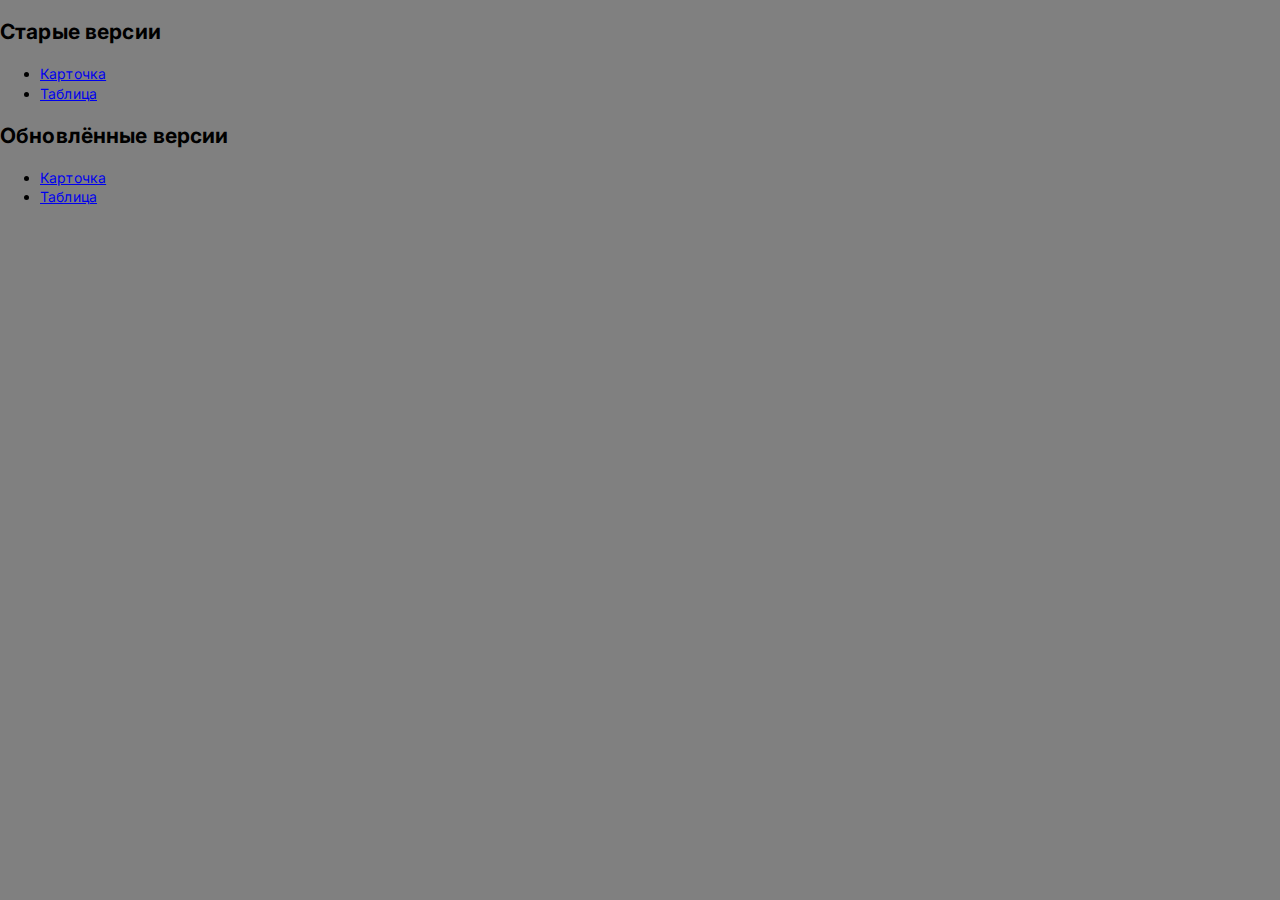
<file: index.html>
<!DOCTYPE html>
<html lang="ru">
<head>
  <meta charset="UTF-8">
  <meta http-equiv="X-UA-Compatible" content="IE=edge">
  <meta name="viewport" content="width=device-width, initial-scale=1.0">
  <title>Document</title>

  <link rel="preconnect" href="https://fonts.googleapis.com"><link rel="preconnect" href="https://fonts.gstatic.com" crossorigin><link href="https://fonts.googleapis.com/css2?family=Inter:wght@100;200;300;400;500;600;700;800;900&display=swap" rel="stylesheet">

  <link rel="stylesheet" href="normalize.min.css">
  <link rel="stylesheet" href="style.css">

</head>
<body>
  <h2>Старые версии</h2>
  <ul>
    <li><a href="1.html" target="_blank">Карточка</a></li>
    <li><a href="2.html" target="_blank">Таблица</a></li>
  </ul>
  <h2>Обновлённые версии</h2>
  <ul>
    <li><a href="1-v2.html" target="_blank">Карточка</a></li>
    <li><a href="2-v2.html" target="_blank">Таблица</a></li>
  </ul>
</body>
</html>
</file>
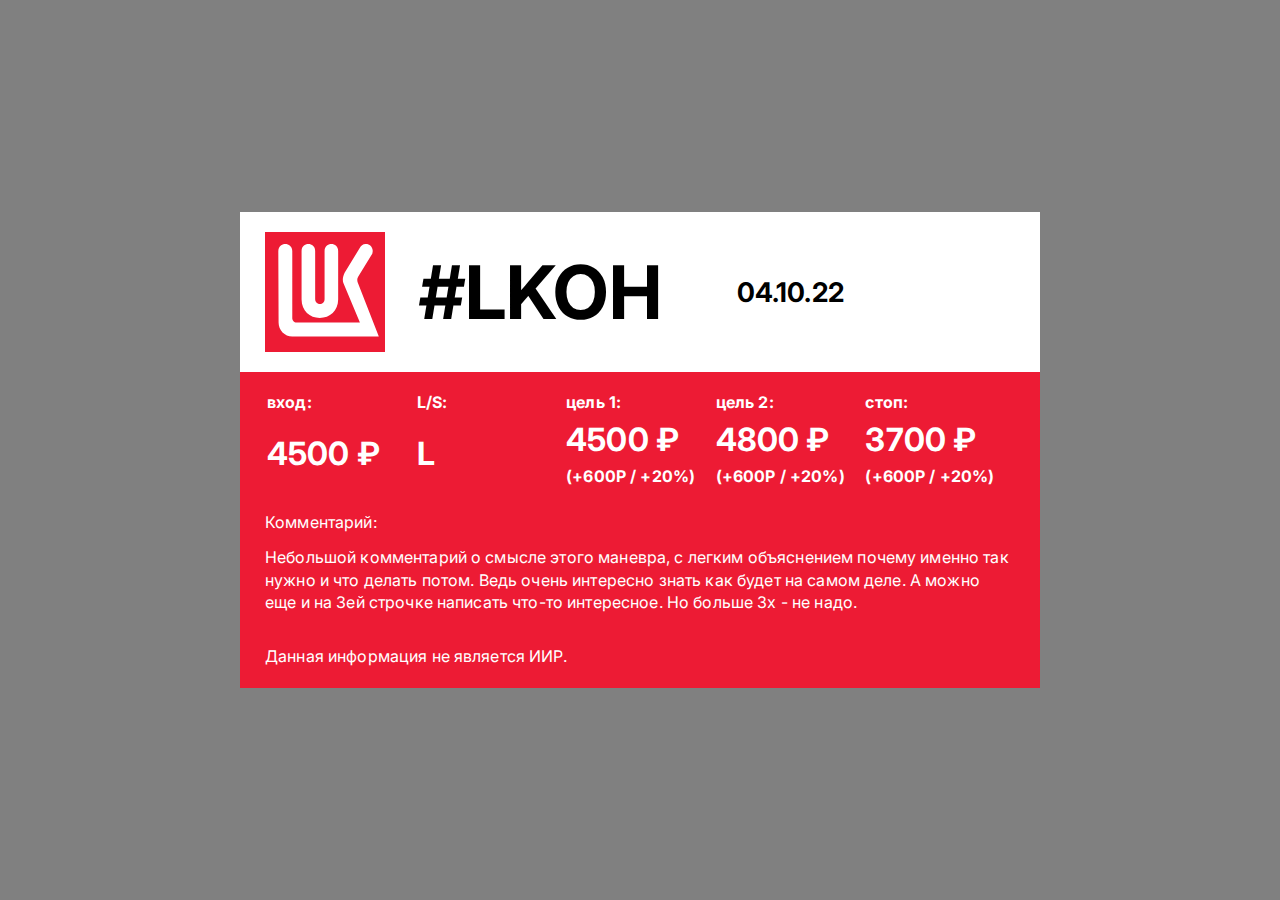
<file: 1-v2.html>
<!DOCTYPE html>
<html lang="ru">
<head>
  <meta charset="UTF-8">
  <meta http-equiv="X-UA-Compatible" content="IE=edge">
  <meta name="viewport" content="width=device-width, initial-scale=1.0">
  <title>Document</title>

  <link rel="preconnect" href="https://fonts.googleapis.com"><link rel="preconnect" href="https://fonts.gstatic.com" crossorigin><link href="https://fonts.googleapis.com/css2?family=Inter:wght@100;200;300;400;500;600;700;800;900&display=swap" rel="stylesheet">

  <link rel="stylesheet" href="normalize.min.css">
  <link rel="stylesheet" href="style.css">
</head>
<body>
  <section class="section section--mod">
    <div class="wrapper">
      <div class="reference">

        <div class="reference__top">
          <!-- лого  -->
          <div class="reference__logo">
            <img src="./img/logo.svg" width="120">
          </div>
          <span class="reference__tag">#Lkoh</span>
          <time class="reference__date" datetime="2022-10-04">04.10.22</time>
        </div>

        <div class="reference__bottom">
          
          <table class="reference__table">
            <tr>
              <th class="reference__label">вход:</th>
              <th class="reference__label">L/S:</th>

              <th class="reference__label">цель 1:</th>
              <th class="reference__label">цель 2:</th>
              
              
              <th class="reference__label">стоп:</th>
            </tr>
            <tr>
              <td class="reference__caps">4500 ₽</td>
              <td class="reference__caps">L</td>

              <td class="reference__caps">4500 ₽
                <span>(+600Р / +20%)</span>
              </td>
              <td class="reference__caps">4800 ₽
                <span>(+600Р / +20%)</span>
              </td>
              
              
              <td class="reference__caps">3700 ₽
                <span>(+600Р / +20%)</span>
              </td>
            </tr>
          </table>

          <div class="reference__summary">
            <!-- <div class="reference__left">
              <span class="reference__label">V в сумме:</span>
              <span class="reference__caps">max</span>
            </div> -->
            <div class="reference__right">
              <span class="reference__label">Комментарий:</span>
              <p class="reference__text">Небольшой комментарий о смысле этого маневра, с легким объяснением почему именно 
                так нужно и что делать потом. Ведь очень интересно знать как будет на самом деле.
                А можно еще и на 3ей строчке написать что-то интересное. Но больше 3х - не надо.</p>
                <p class="reference__footer-text">Данная информация не является ИИР.</p>
            </div>
          </div>


        </div>

      </div>
    </div>
  </section>
</body>
</html>
</file>
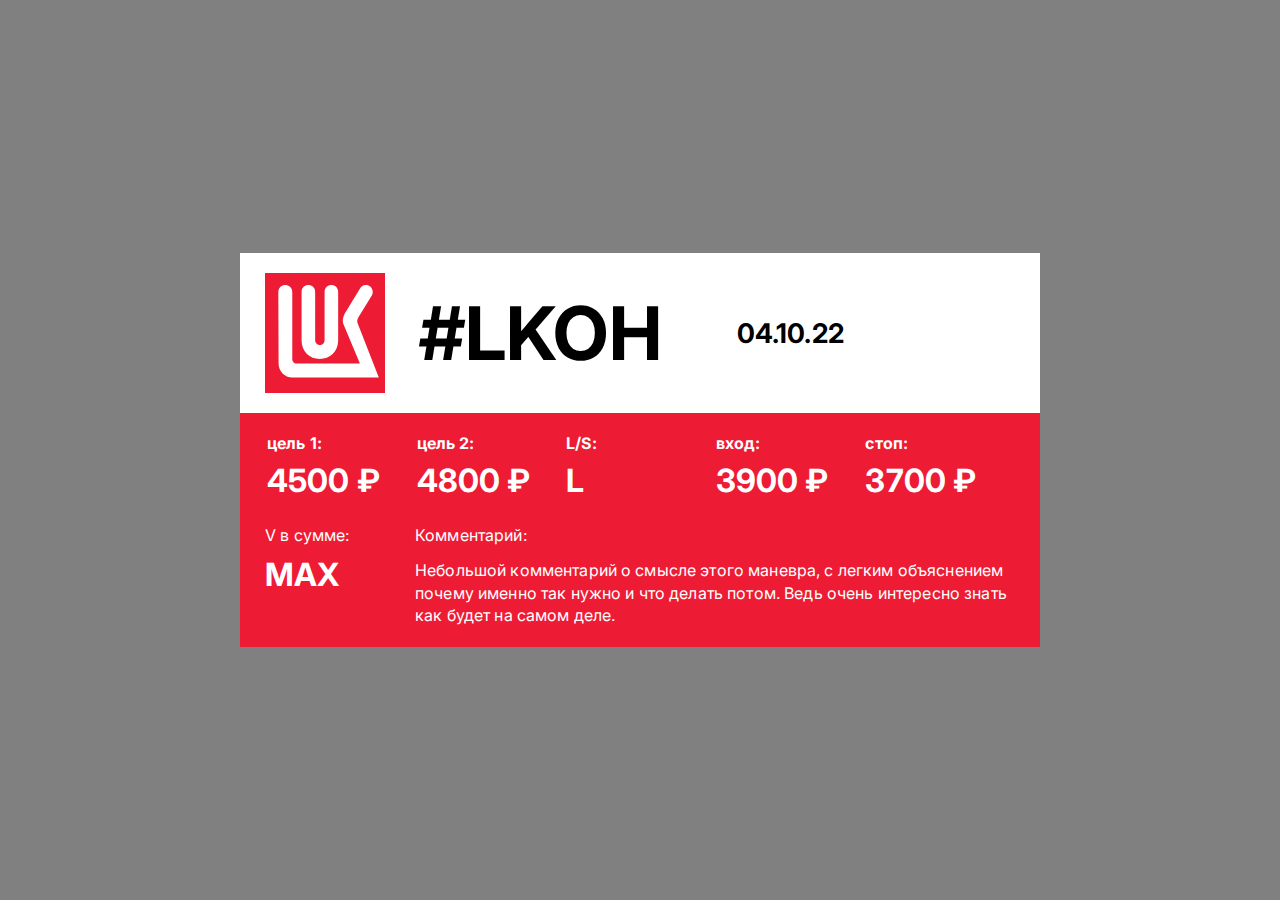
<file: 1.html>
<!DOCTYPE html>
<html lang="ru">
<head>
  <meta charset="UTF-8">
  <meta http-equiv="X-UA-Compatible" content="IE=edge">
  <meta name="viewport" content="width=device-width, initial-scale=1.0">
  <title>Document</title>

  <link rel="preconnect" href="https://fonts.googleapis.com"><link rel="preconnect" href="https://fonts.gstatic.com" crossorigin><link href="https://fonts.googleapis.com/css2?family=Inter:wght@100;200;300;400;500;600;700;800;900&display=swap" rel="stylesheet">

  <link rel="stylesheet" href="normalize.min.css">
  <link rel="stylesheet" href="style.css">
</head>
<body>
  <section class="section">
    <div class="wrapper">
      <div class="reference">

        <div class="reference__top">
          <!-- лого  -->
          <div class="reference__logo">
            <img src="./img/logo.svg" width="120">
          </div>
          <span class="reference__tag">#Lkoh</span>
          <time class="reference__date" datetime="2022-10-04">04.10.22</time>
        </div>

        <div class="reference__bottom">
          
          <table class="reference__table">
            <tr>
              <th class="reference__label">цель 1:</th>
              <th class="reference__label">цель 2:</th>
              <th class="reference__label">L/S:</th>
              <th class="reference__label">вход:</th>
              <th class="reference__label">стоп:</th>
            </tr>
            <tr>
              <td class="reference__caps">4500 ₽</td>
              <td class="reference__caps">4800 ₽</td>
              <td class="reference__caps">L</td>
              <td class="reference__caps">3900 ₽</td>
              <td class="reference__caps">3700 ₽</td>
            </tr>
          </table>

          <div class="reference__summary">
            <div class="reference__left">
              <span class="reference__label">V в сумме:</span>
              <span class="reference__caps">max</span>
            </div>
            <div class="reference__right">
              <span class="reference__label">Комментарий:</span>
              <p class="reference__text">Небольшой комментарий о смысле этого маневра, с легким 
                объяснением почему именно так нужно и что делать потом.
                Ведь очень интересно знать как будет на самом деле.</p>
            </div>
          </div>


        </div>

      </div>
    </div>
  </section>
</body>
</html>
</file>
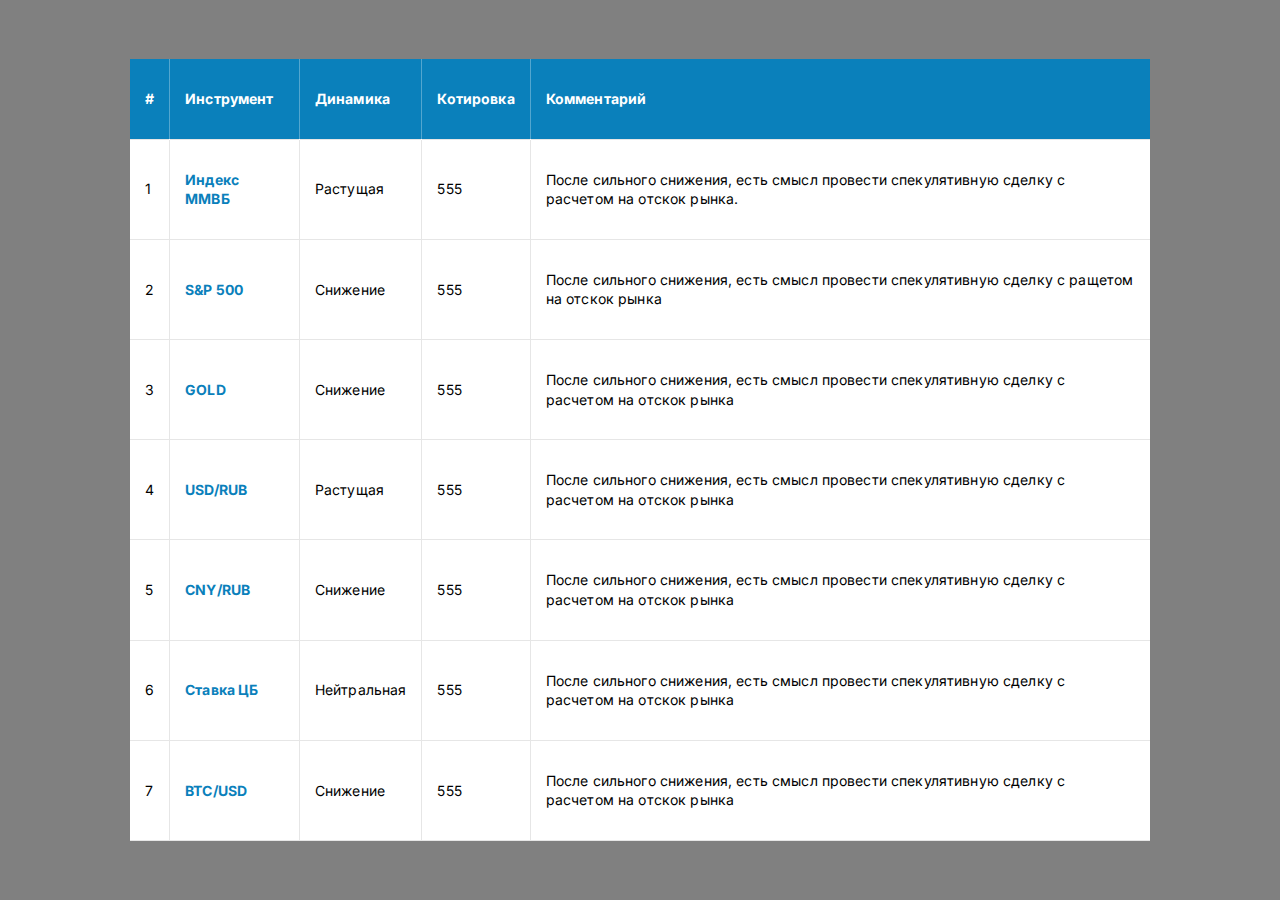
<file: 2-v2.html>
<!DOCTYPE html>
<html lang="ru">

<head>
  <meta charset="UTF-8">
  <meta http-equiv="X-UA-Compatible" content="IE=edge">
  <meta name="viewport" content="width=device-width, initial-scale=1.0">
  <title>Document</title>

  <link rel="preconnect" href="https://fonts.googleapis.com">
  <link rel="preconnect" href="https://fonts.gstatic.com" crossorigin>
  <link href="https://fonts.googleapis.com/css2?family=Inter:wght@100;200;300;400;500;600;700;800;900&display=swap"
    rel="stylesheet">

  <link rel="stylesheet" href="normalize.min.css">
  <link rel="stylesheet" href="style.css">

</head>

<body>
  <div class="indicators">
    <table cellpadding="8">
      <tr>
        <th>#</th>
        <th>Инструмент</th>
        <th>Динамика</th>
        <th>Котировка</th>
        <th>Комментарий</th>
      </tr>

      <tr>
        <td>1</td>
        <td class="mod">Индекс ММВБ</td>
        <td>Растущая</td>
        <td>555</td>
        <td>После сильного снижения, есть смысл провести спекулятивную 
          сделку с расчетом на отскок рынка.
          </td>
      </tr>

      <tr>
        <td>2</td>
        <td class="mod">S&P 500</td>
        <td>Снижение</td>
        <td>555</td>
        <td>После сильного снижения, есть смысл провести спекулятивную 
          сделку с ращетом на отскок рынка
          </td>
      </tr>
      <tr>
        <td>3</td>
        <td class="mod">GOLD</td>
        <td>Снижение</td>
        <td>555</td>
        <td>После сильного снижения, есть смысл провести спекулятивную 
          сделку с расчетом на отскок рынка</td>
      </tr>

      <tr>
        <td>4</td>
        <td class="mod">USD/RUB</td>
        <td>Растущая</td>
        <td>555</td>
        <td>После сильного снижения, есть смысл провести спекулятивную 
          сделку с расчетом на отскок рынка</td>
      </tr>
      <tr>
        <td>5</td>
        <td class="mod">CNY/RUB</td>
        <td>Снижение</td>
        <td>555</td>
        <td>После сильного снижения, есть смысл провести спекулятивную 
          сделку с расчетом на отскок рынка</td>
      </tr>

      <tr>
        <td>6</td>
        <td class="mod">Ставка ЦБ</td>
        <td>Нейтральная</td>
        <td>555</td>
        <td>После сильного снижения, есть смысл провести спекулятивную 
          сделку с расчетом на отскок рынка</td>
      </tr>
      <tr>
        <td>7</td>
        <td class="mod">BTC/USD</td>
        <td>Снижение</td>
        <td>555</td>
        <td>После сильного снижения, есть смысл провести спекулятивную 
          сделку с расчетом на отскок рынка</td>
      </tr>
    </table>
  </div>

</body>

</html>
</file>
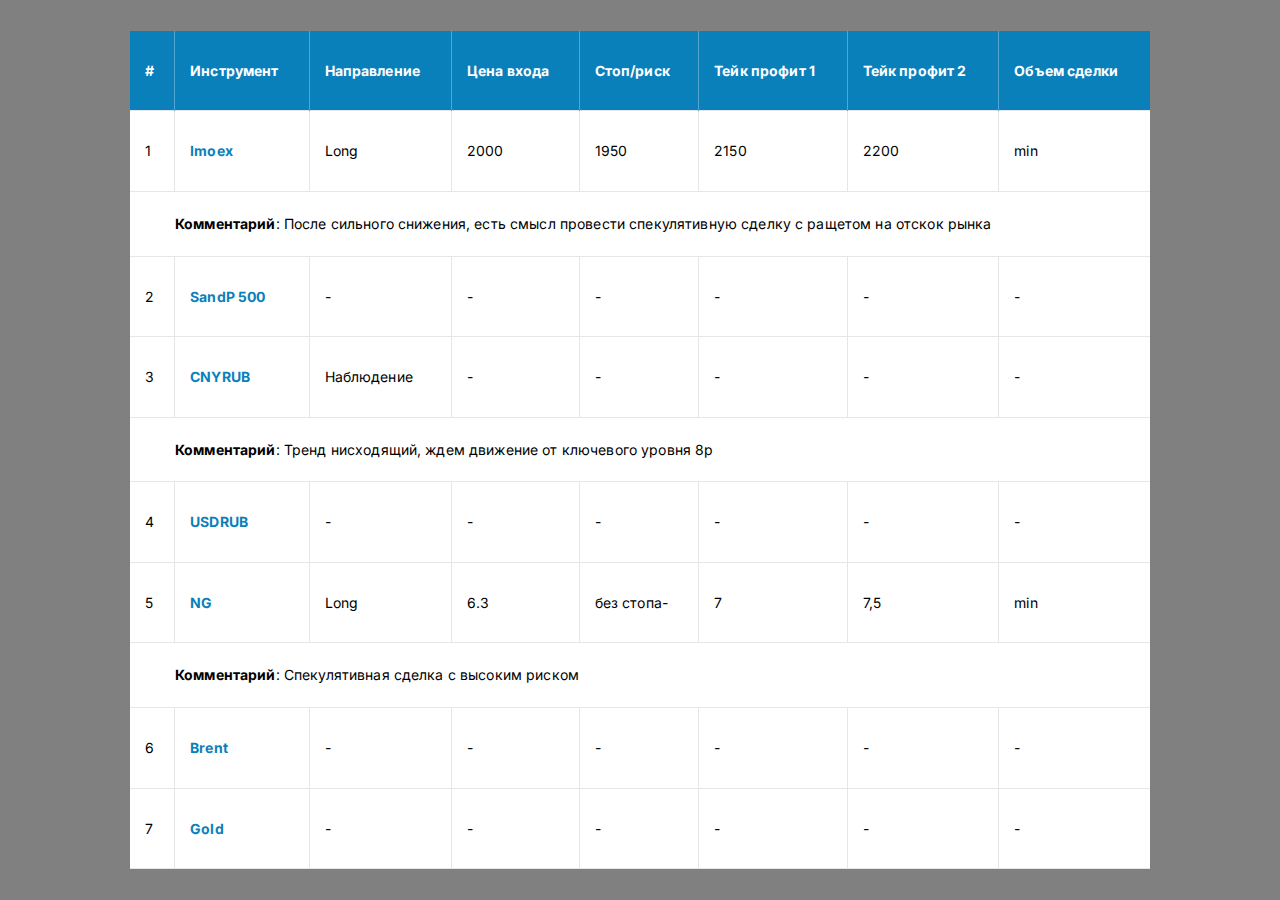
<file: 2.html>
<!DOCTYPE html>
<html lang="ru">

<head>
  <meta charset="UTF-8">
  <meta http-equiv="X-UA-Compatible" content="IE=edge">
  <meta name="viewport" content="width=device-width, initial-scale=1.0">
  <title>Document</title>

  <link rel="preconnect" href="https://fonts.googleapis.com">
  <link rel="preconnect" href="https://fonts.gstatic.com" crossorigin>
  <link href="https://fonts.googleapis.com/css2?family=Inter:wght@100;200;300;400;500;600;700;800;900&display=swap"
    rel="stylesheet">

  <link rel="stylesheet" href="normalize.min.css">
  <link rel="stylesheet" href="style.css">

</head>

<body>
  <div class="indicators">
    <table cellpadding="8">
      <tr>
        <th>#</th>
        <th>Инструмент</th>
        <th>Направление</th>
        <th>Цена входа</th>
        <th>Стоп/риск</th>
        <th>Тейк профит 1</th>
        <th>Тейк профит 2</th>
        <th>Объем сделки</th>
      </tr>

      <tr>
        <td>1</td>
        <td class="mod">Imoex</td>
        <td>Long</td>
        <td>2000</td>
        <td>1950</td>
        <td>2150</td>
        <td>2200</td>
        <td>min</td>
      </tr>
      <tr>
        <td class="big" colspan="8">
          <p class="comment"><strong>Комментарий</strong>: После сильного снижения, есть смысл провести спекулятивную сделку с ращетом на отскок рынка</p>
        </td>
      </tr>

      <tr>
        <td>2</td>
        <td class="mod">SandP 500</td>
        <td>-</td>
        <td>-</td>
        <td>-</td>
        <td>-</td>
        <td>-</td>
        <td>-</td>
      </tr>
      <tr>
        <td>3</td>
        <td class="mod">CNYRUB</td>
        <td>Наблюдение</td>
        <td>-</td>
        <td>-</td>
        <td>-</td>
        <td>-</td>
        <td>-</td>
      </tr>
      <tr>
        <td class="big" colspan="8">
          <p class="comment"><strong>Комментарий</strong>: Тренд нисходящий, ждем движение от ключевого уровня 8р</p>
        </td>
      </tr>

      <tr>
        <td>4</td>
        <td class="mod">USDRUB</td>
        <td>-</td>
        <td>-</td>
        <td>-</td>
        <td>-</td>
        <td>-</td>
        <td>-</td>
      </tr>
      <tr>
        <td>5</td>
        <td class="mod">NG</td>
        <td>Long</td>
        <td>6.3</td>
        <td>без стопа-</td>
        <td>7</td>
        <td>7,5</td>
        <td>min</td>
      </tr>
      <tr>
        <td class="big" colspan="8">
          <p class="comment"><strong>Комментарий</strong>: Спекулятивная сделка с высоким риском</p>
        </td>
      </tr>

      <tr>
        <td>6</td>
        <td class="mod">Brent</td>
        <td>-</td>
        <td>-</td>
        <td>-</td>
        <td>-</td>
        <td>-</td>
        <td>-</td>
      </tr>
      <tr>
        <td>7</td>
        <td class="mod">Gold</td>
        <td>-</td>
        <td>-</td>
        <td>-</td>
        <td>-</td>
        <td>-</td>
        <td>-</td>
      </tr>
    </table>
  </div>

</body>

</html>
</file>
<file: style.css>
@charset "UTF-8";
html {
  box-sizing: border-box;
  scroll-behavior: smooth;
}

html *,
html *::before,
html *::after {
  box-sizing: border-box;
}

body {
  margin: 0;
  min-width: 850px;
  overflow-x: hidden;
  font-family: "Inter", sans-serif;
  line-height: 1.4;
  background-color: gray;
  position: relative;
  font-style: normal;
  font-weight: 400;
  font-size: 14px;
  color: #000000;
  letter-spacing: 0.01em;
}

img {
  height: auto;
  max-width: 100%;
}

.wrapper {
  margin: auto;
  display: flex;
  align-items: center;
  justify-content: center;
  width: 100%;
  height: 100vh;
}

.reference {
  max-width: 800px;
  width: 100%;
  display: grid;
  grid-template-columns: 1fr;
  background-color: #fff;
}
.reference__top {
  padding: 20px 25px;
  display: flex;
  align-items: center;
}
.reference__bottom {
  padding: 20px 25px;
  background-color: #ed1b34;
  color: #fff;
}
.reference__logo {
  max-width: 120px;
  margin-right: 34px;
}
.reference__logo img {
  display: block;
  width: 100%;
}
.reference__tag {
  font-weight: 700;
  text-transform: uppercase;
  font-size: 74px;
  line-height: 1;
  display: block;
  margin-right: 75px;
}
.reference__date {
  display: block;
  color: inherit;
  font-weight: 700;
  text-transform: uppercase;
  font-size: 27px;
  line-height: 1;
}
.reference__table {
  width: 100%;
  margin-bottom: 16px;
}
.reference__table td,
.reference__table th,
.reference__table tr {
  text-align: left;
}
.reference__table th,
.reference__table td {
  width: 20%;
  padding: 0;
  padding-right: 12px;
  padding-bottom: 12px;
}
.reference__label {
  font-size: 16px;
  line-height: 1;
}
.reference__caps {
  font-size: 32px;
  line-height: 1;
  font-weight: 700;
  text-transform: uppercase;
}
.reference__summary {
  display: grid;
  grid-template-columns: 1fr 4fr;
}
.reference__summary .reference__label {
  display: block;
  margin-bottom: 16px;
}
.reference__summary .reference__caps {
  display: block;
}
.reference__text {
  margin: 0;
  font-size: 16px;
}

.indicators {
  max-width: 1020px;
  margin: auto;
  height: 100vh;
  display: flex;
  align-items: center;
}
.indicators table {
  border-collapse: collapse;
  background-color: #fff;
  width: 100%;
}
.indicators th {
  text-align: left; /* Выравнивание по левому краю */
  padding: 30px 15px; /* Поля вокруг содержимого ячеек */
  border-left: 1px solid; /* Граница вокруг ячеек */
  border-right: 1px solid; /* Граница вокруг ячеек */
  border-color: rgba(255, 255, 255, 0.3);
  background-color: #0a80bb;
  color: #fff;
}
.indicators th:first-child {
  border-left: 0;
}
.indicators th:last-child {
  border-right: 0;
}
.indicators td {
  padding: 30px 15px; /* Поля вокруг содержимого ячеек */
  border: 1px solid; /* Граница вокруг ячеек */
  border-color: #e6e6e6;
}
.indicators td:first-child {
  border-left: 0;
}
.indicators td:last-child {
  border-right: 0;
}
.indicators .mod {
  color: #0a80bb;
  font-weight: 700;
}
.indicators .comment {
  margin: 0;
  padding: 16px 30px;
}
.indicators .big {
  padding: 6px 15px;
}

.reference__caps span {
  font-size: 16px;
  display: block;
  margin-top: 12px;
}

.section--mod .reference__summary {
  display: block;
}

.reference__footer-text {
  margin: 0;
  font-size: 16px;
  margin-top: 32px;
}
</file>
